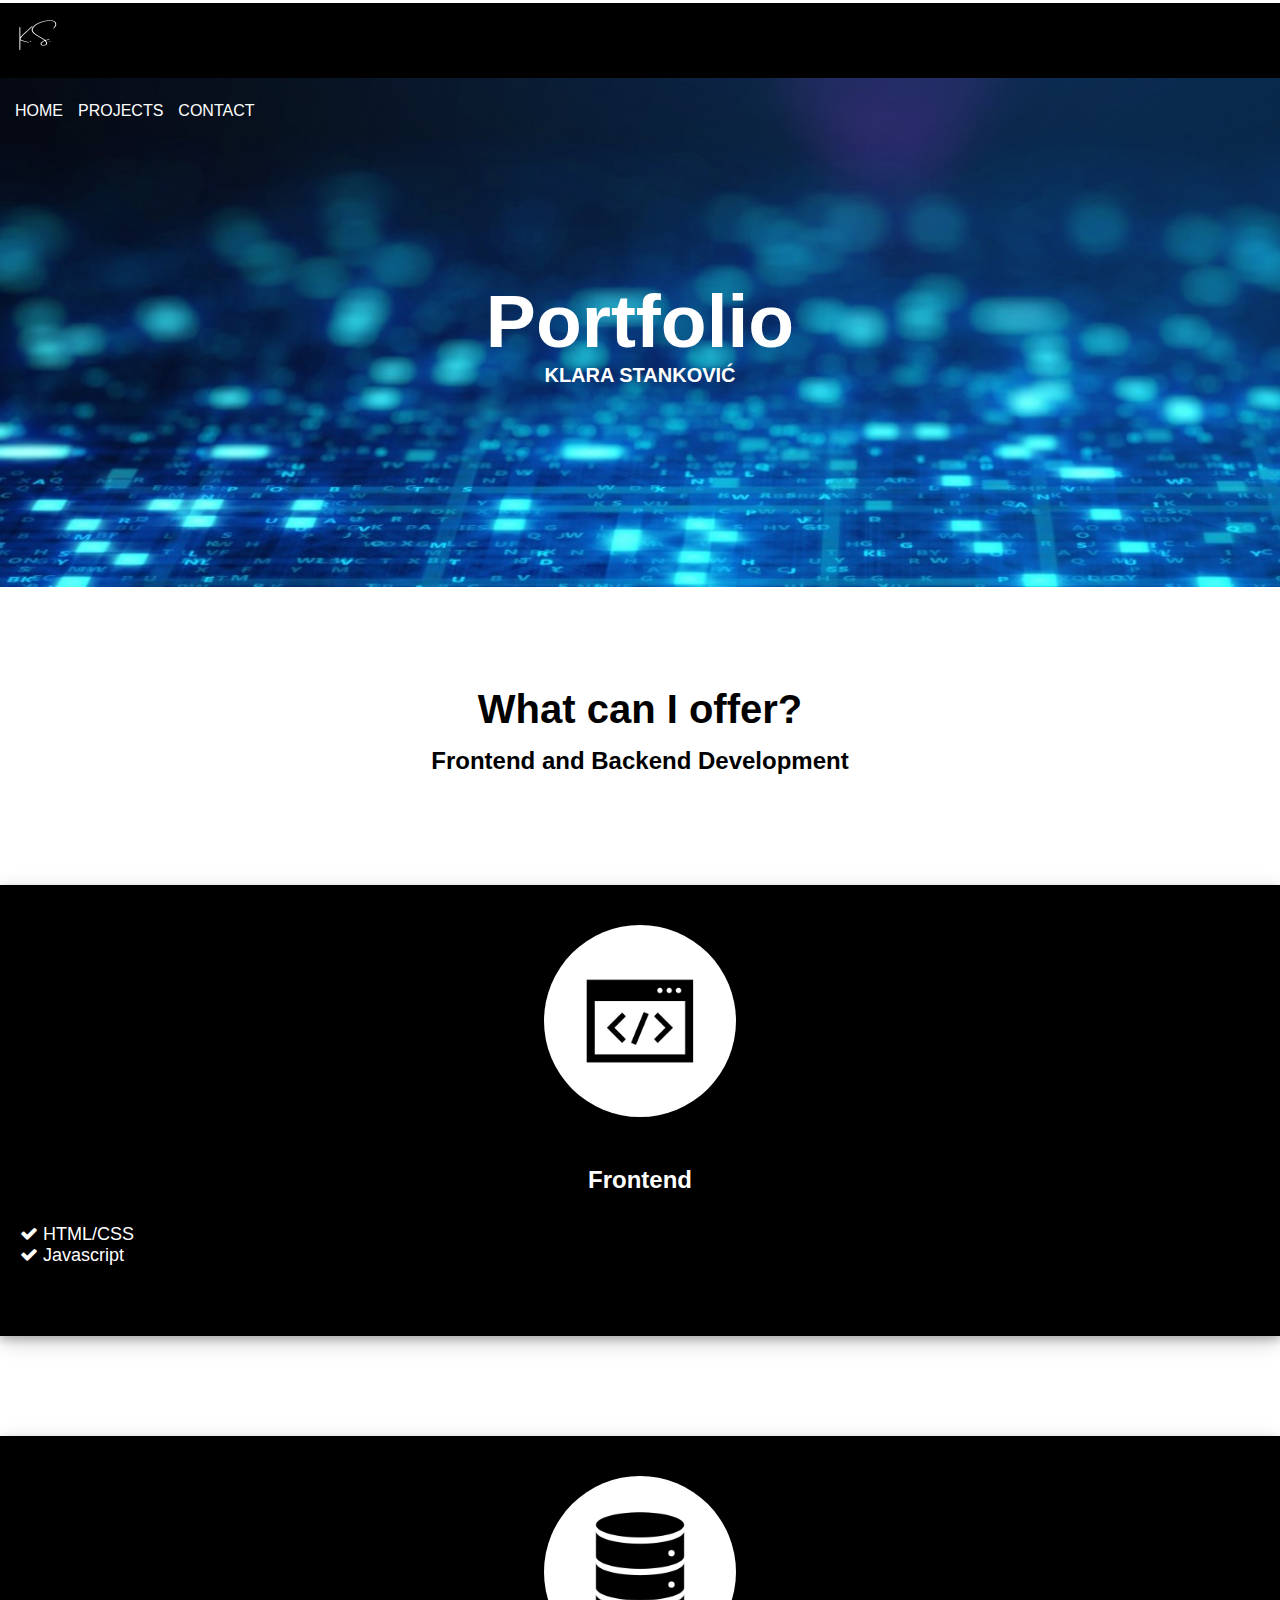
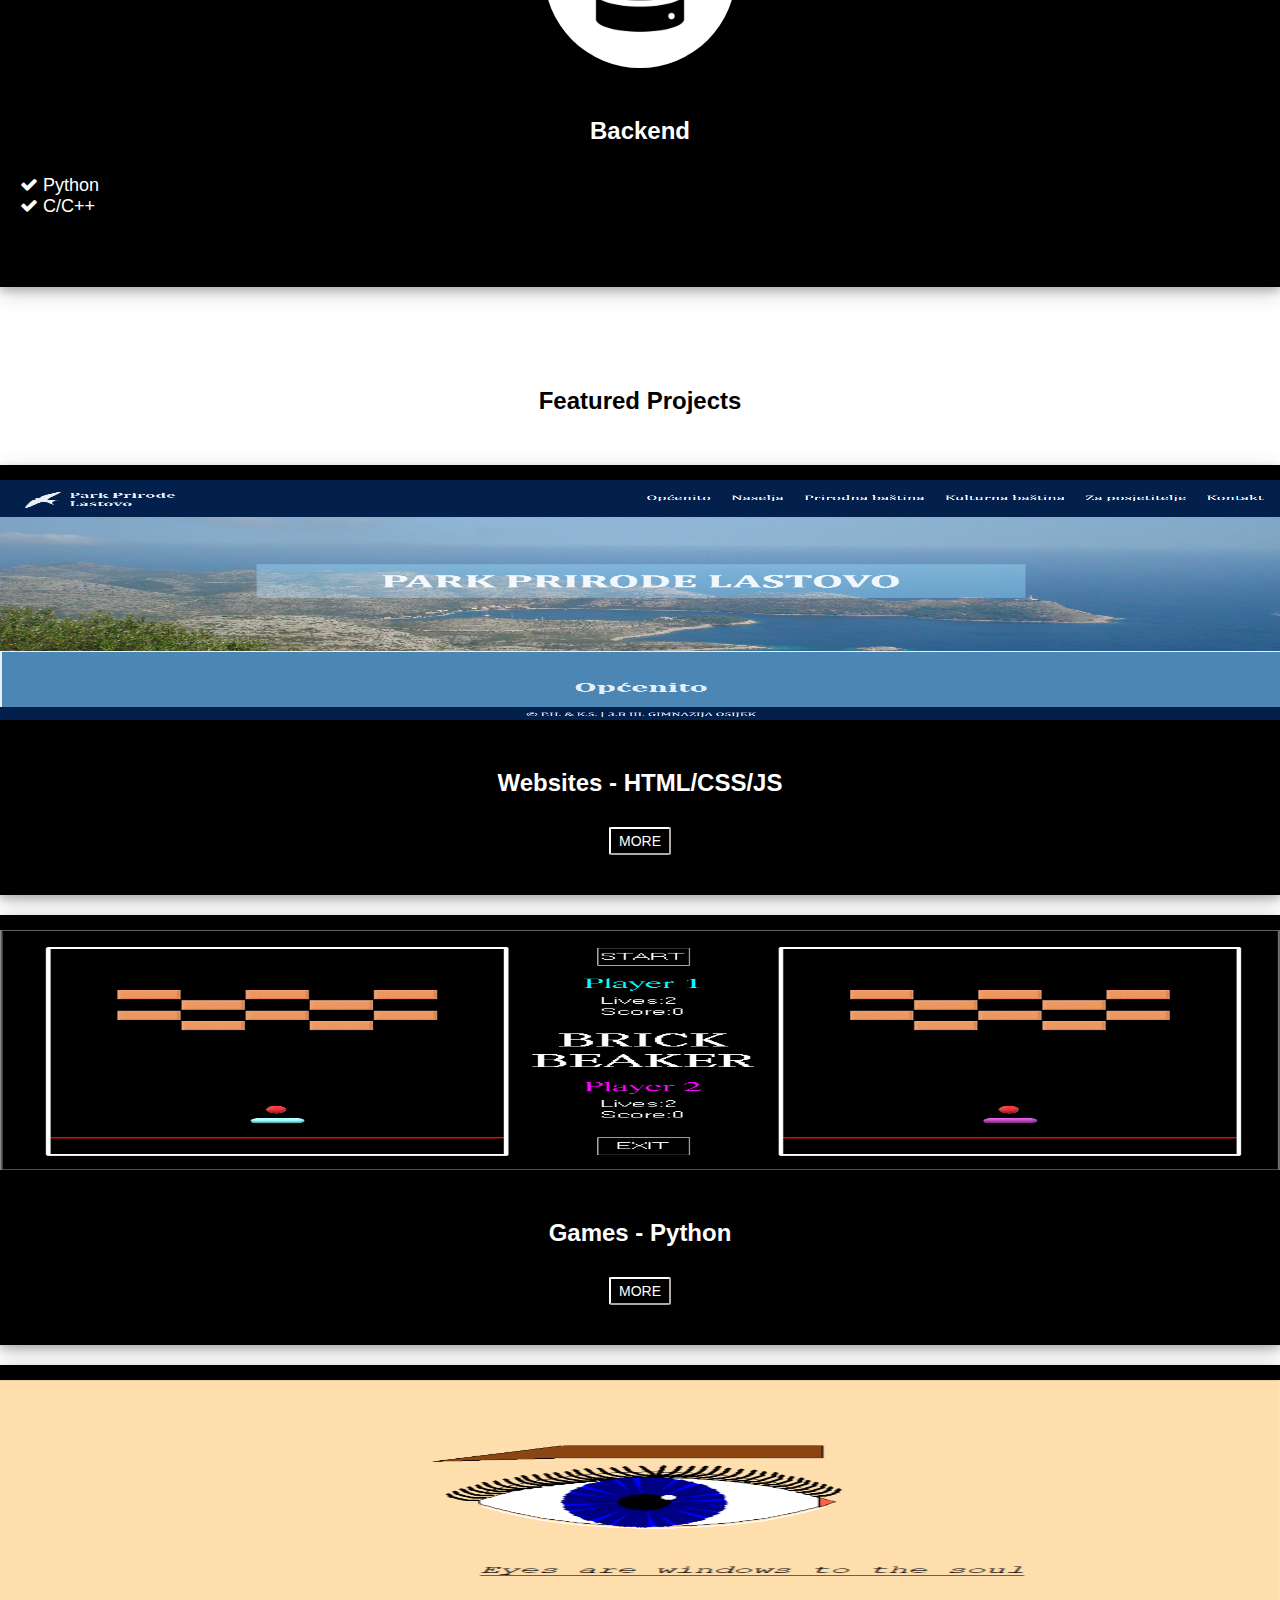
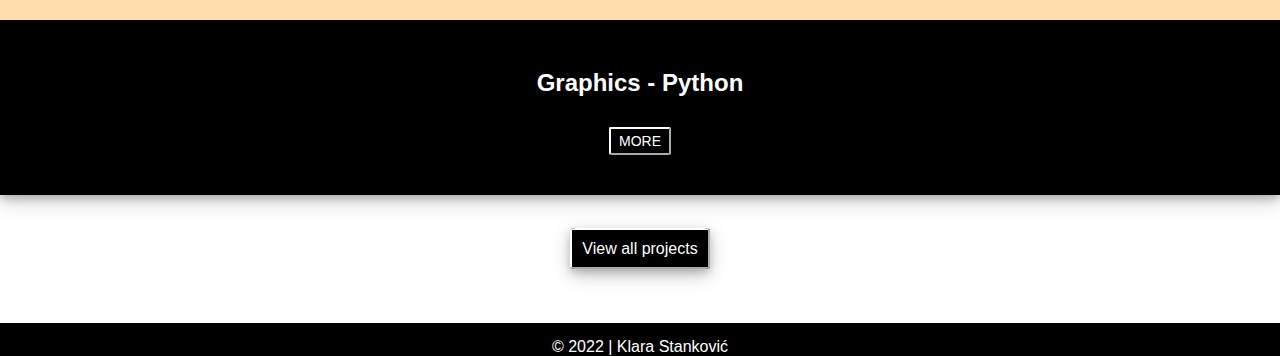
<file: index.html>
<!DOCTYPE html>
<html lang="en">

<head>
    <meta charset="UTF-8">
    <meta http-equiv="X-UA-Compatible" content="IE=edge">
    <meta name="viewport" content="width=device-width, initial-scale=1.0">
    <link href="https://cdn.jsdelivr.net/npm/bootstrap@5.2.0-beta1/dist/css/bootstrap.min.css" rel="stylesheet"
        integrity="sha384-0evHe/X+R7YkIZDRvuzKMRqM+OrBnVFBL6DOitfPri4tjfHxaWutUpFmBp4vmVor" crossorigin="anonymous">
    <link rel="stylesheet" href="https://cdnjs.cloudflare.com/ajax/libs/font-awesome/4.7.0/css/font-awesome.min.css">
    <link rel="stylesheet" href="css/style.css">
    <link rel="shortcut icon" type="image/png" href="images/logo.png">
    <title>Home | Klara Stanković</title>
</head>

<body>

    <header>
        <div class="main-nav">
            <div class="container">
                <div class="row">
                    <a href="#" class="toggle-button">
                        <span class="bar1"></span>
                        <span class="bar2"></span>
                        <span class="bar3"></span>
                    </a>
                </div>
                <div class="row">
                    <div class="col-md-9">
                        <a href="index.html"><img src="images/logo.png" alt="K.S."></a>
                    </div>

                    <div class="col-md-3">
                        <ul class="main-menu">
                            <li><a href="index.html">Home</a></li>
                            <li><a href="projects.html">Projects</a></li>
                            <li><a href="contact.html">Contact</a></li>
                        </ul>
                    </div>
                </div>
            </div>
        </div>
    </header>

    <div class="hero-section">
        <div class="container">
            <div class="row">
                <h1>Portfolio</h1>
                <h2>Klara Stanković</h2>
            </div>
        </div>
    </div>

    <div class="servises-section">
        <h2>What can I offer?</h2>
        <h3>Frontend and Backend Development</h3>
        <div class="container">
            <div class="row">
                <div class="col-md-6">
                    <div class="container">
                        <div class="row">
                            <div class="col-md-12 image"><img class="frontend-image" src="images/frontend.png"
                                    alt="frontend">
                            </div>
                        </div>
                        <div class="row">
                            <div class="col-md-12">
                                <h3>Frontend</h3>
                            </div>
                        </div>
                        <div class="row">
                            <div class="col-md-12">
                                <ul>
                                    <li><i class="fa fa-check"></i> HTML/CSS</li>
                                    <li><i class="fa fa-check"></i> Javascript</li>
                                </ul>
                            </div>
                        </div>
                    </div>
                </div>
                <div class="col-md-6">
                    <div class="container">
                        <div class="row">
                            <div class="col-md-12 image"><img class="backend-image" src="images/backend.png"
                                    alt="backend">
                            </div>
                        </div>
                        <div class="row">
                            <div class="col-md-12">
                                <h3>Backend</h3>
                            </div>
                        </div>
                        <div class="row">
                            <div class="col-md-12">
                                <ul>
                                    <li><i class="fa fa-check"></i> Python</li>
                                    <li><i class="fa fa-check"></i> C/C++</li>
                                </ul>
                            </div>
                        </div>
                    </div>
                </div>
            </div>
        </div>
    </div>

    <div class="featured-projects">
        <h2>Featured Projects</h2>
        <div class="container">
            <div class="row">
                <div class="col-md-4">
                    <div class="project">
                        <div class="container">
                            <div class="row">
                                <div class="col-md-12"><img class="image" src="images/lastovo.png" alt="PP Lastovo">
                                </div>
                            </div>
                            <div class="row">
                                <div class="col-md-12">
                                    <h3>Websites - HTML/CSS/JS</h3>
                                </div>
                            </div>
                            <div class="row">
                                <div class="col-md-12">
                                    <div class="more">
                                        <a href="projects.html#websites">More</a>
                                    </div>
                                </div>
                            </div>
                        </div>
                    </div>
                </div>
                <div class="col-md-4">
                    <div class="project">
                        <div class="container">
                            <div class="row">
                                <div class="col-md-12"><img class="image" src="images/brickbreaker.png"
                                        alt="Brick Breaker">
                                </div>
                            </div>
                            <div class="row">
                                <div class="col-md-12">
                                    <h3>Games - Python</h3>
                                </div>
                            </div>
                            <div class="row">
                                <div class="col-md-12">
                                    <div class="more">
                                        <a href="projects.html#games">More</a>
                                    </div>
                                </div>
                            </div>
                        </div>
                    </div>
                </div>
                <div class="col-md-4">
                    <div class="project">
                        <div class="container">
                            <div class="row">
                                <div class="col-md-12"><img class="image" src="images/eye.png" alt="Eye">
                                </div>
                            </div>
                            <div class="row">
                                <div class="col-md-12">
                                    <h3>Graphics - Python</h3>
                                </div>
                            </div>
                            <div class="row">
                                <div class="col-md-12">
                                    <div class="more">
                                        <a href="projects.html#graphics">More</a>
                                    </div>
                                </div>
                            </div>
                        </div>
                    </div>
                </div>
            </div>
            <div class="button">
                <a href="projects.html">View all projects</a>
            </div>
        </div>
    </div>

    <footer>
        <div class="container">
            <div class="row">
                <div class="col-md-12">
                    <p>&copy 2022 | Klara Stanković </p>
                </div>
            </div>
        </div>
    </footer>

    <div>
        <button class="scroll-button"><i class="fa fa-angle-up" style="color:#fff;font-size: 25px;"></i></button>
    </div>

    <script src="https://cdn.jsdelivr.net/npm/bootstrap@5.2.0-beta1/dist/js/bootstrap.bundle.min.js"
        integrity="sha384-pprn3073KE6tl6bjs2QrFaJGz5/SUsLqktiwsUTF55Jfv3qYSDhgCecCxMW52nD2"
        crossorigin="anonymous"></script>
    <script src="script.js"></script>

</body>

</html>
</file>
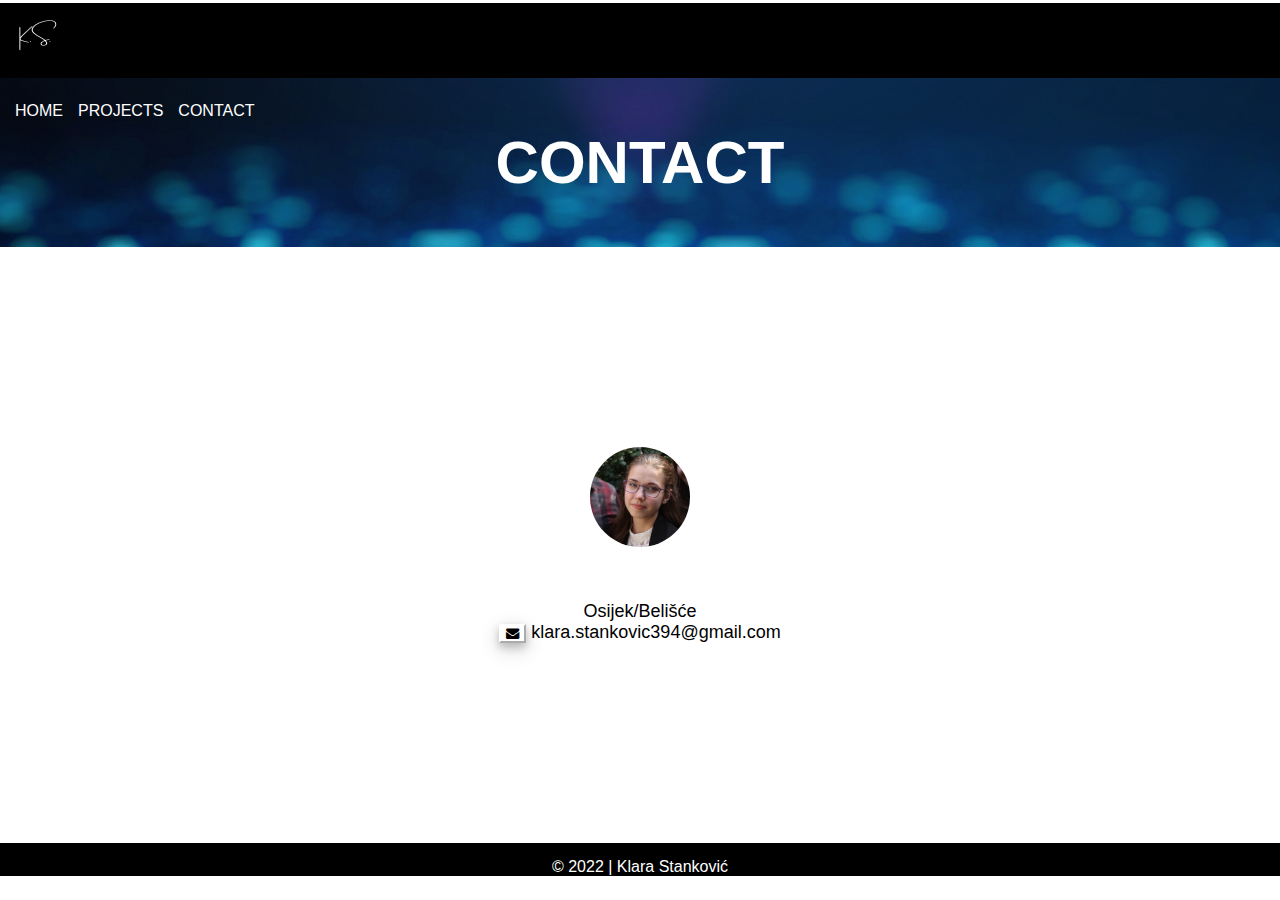
<file: contact.html>
<!DOCTYPE html>
<html lang="en">

<head>
    <meta charset="UTF-8">
    <meta http-equiv="X-UA-Compatible" content="IE=edge">
    <meta name="viewport" content="width=device-width, initial-scale=1.0">
    <link href="https://cdn.jsdelivr.net/npm/bootstrap@5.2.0-beta1/dist/css/bootstrap.min.css" rel="stylesheet"
        integrity="sha384-0evHe/X+R7YkIZDRvuzKMRqM+OrBnVFBL6DOitfPri4tjfHxaWutUpFmBp4vmVor" crossorigin="anonymous">
    <link rel="stylesheet" href="https://cdnjs.cloudflare.com/ajax/libs/font-awesome/4.7.0/css/font-awesome.min.css">
    <link rel="stylesheet" href="css/style.css">
    <link rel="shortcut icon" type="image/png" href="images/logo.png">
    <title>Contact | Klara Stanković</title>
</head>

<body>

    <header>
        <div class="main-nav">
            <div class="container">
                <div class="row">
                    <a href="#" class="toggle-button">
                        <span class="bar1"></span>
                        <span class="bar2"></span>
                        <span class="bar3"></span>
                    </a>
                </div>
                <div class="row">
                    <div class="col-md-9">
                        <a href="index.html"><img src="images/logo.png" alt="K.S."></a>
                    </div>

                    <div class="col-md-3">
                        <ul class="main-menu">
                            <li><a href="index.html">Home</a></li>
                            <li><a href="projects.html">Projects</a></li>
                            <li><a href="contact.html">Contact</a></li>
                        </ul>
                    </div>
                </div>
            </div>
        </div>
    </header>

    <div class="hero-section3">
        <div class="container">
            <div class="row">
                <h2>Contact</h2>
            </div>
        </div>
    </div>

    <div class="contact-section">
        <div class="container">
            <div class="row">
                <div class="col-md-12 image">
                    <img src="images/profil.jpg" alt="Profil photo">
                </div>
            </div>
            <div class="row">
                <div class="col-md-12">
                    <p>Osijek/Belišće</p>
                    <p><button class="mail" onclick="document.location='mailto:klara.stankovic394@gmail.com'"><i
                                class="fa">&#xf0e0;</i></button> klara.stankovic394@gmail.com
                    </p>
                </div>
            </div>
        </div>
    </div>

    <footer>
        <div class="container">
            <div class="row">
                <div class="col-md-12">
                    <p>&copy 2022 | Klara Stanković</p>
                </div>
            </div>
        </div>
    </footer>

    <div>
        <button class="scroll-button"><i class="fa fa-angle-up" style="color:#fff;font-size: 25px;"></i></button>
    </div>

    <script src="https://cdn.jsdelivr.net/npm/bootstrap@5.2.0-beta1/dist/js/bootstrap.bundle.min.js"
        integrity="sha384-pprn3073KE6tl6bjs2QrFaJGz5/SUsLqktiwsUTF55Jfv3qYSDhgCecCxMW52nD2"
        crossorigin="anonymous"></script>
    <script src="script.js"></script>

</body>

</html>
</file>
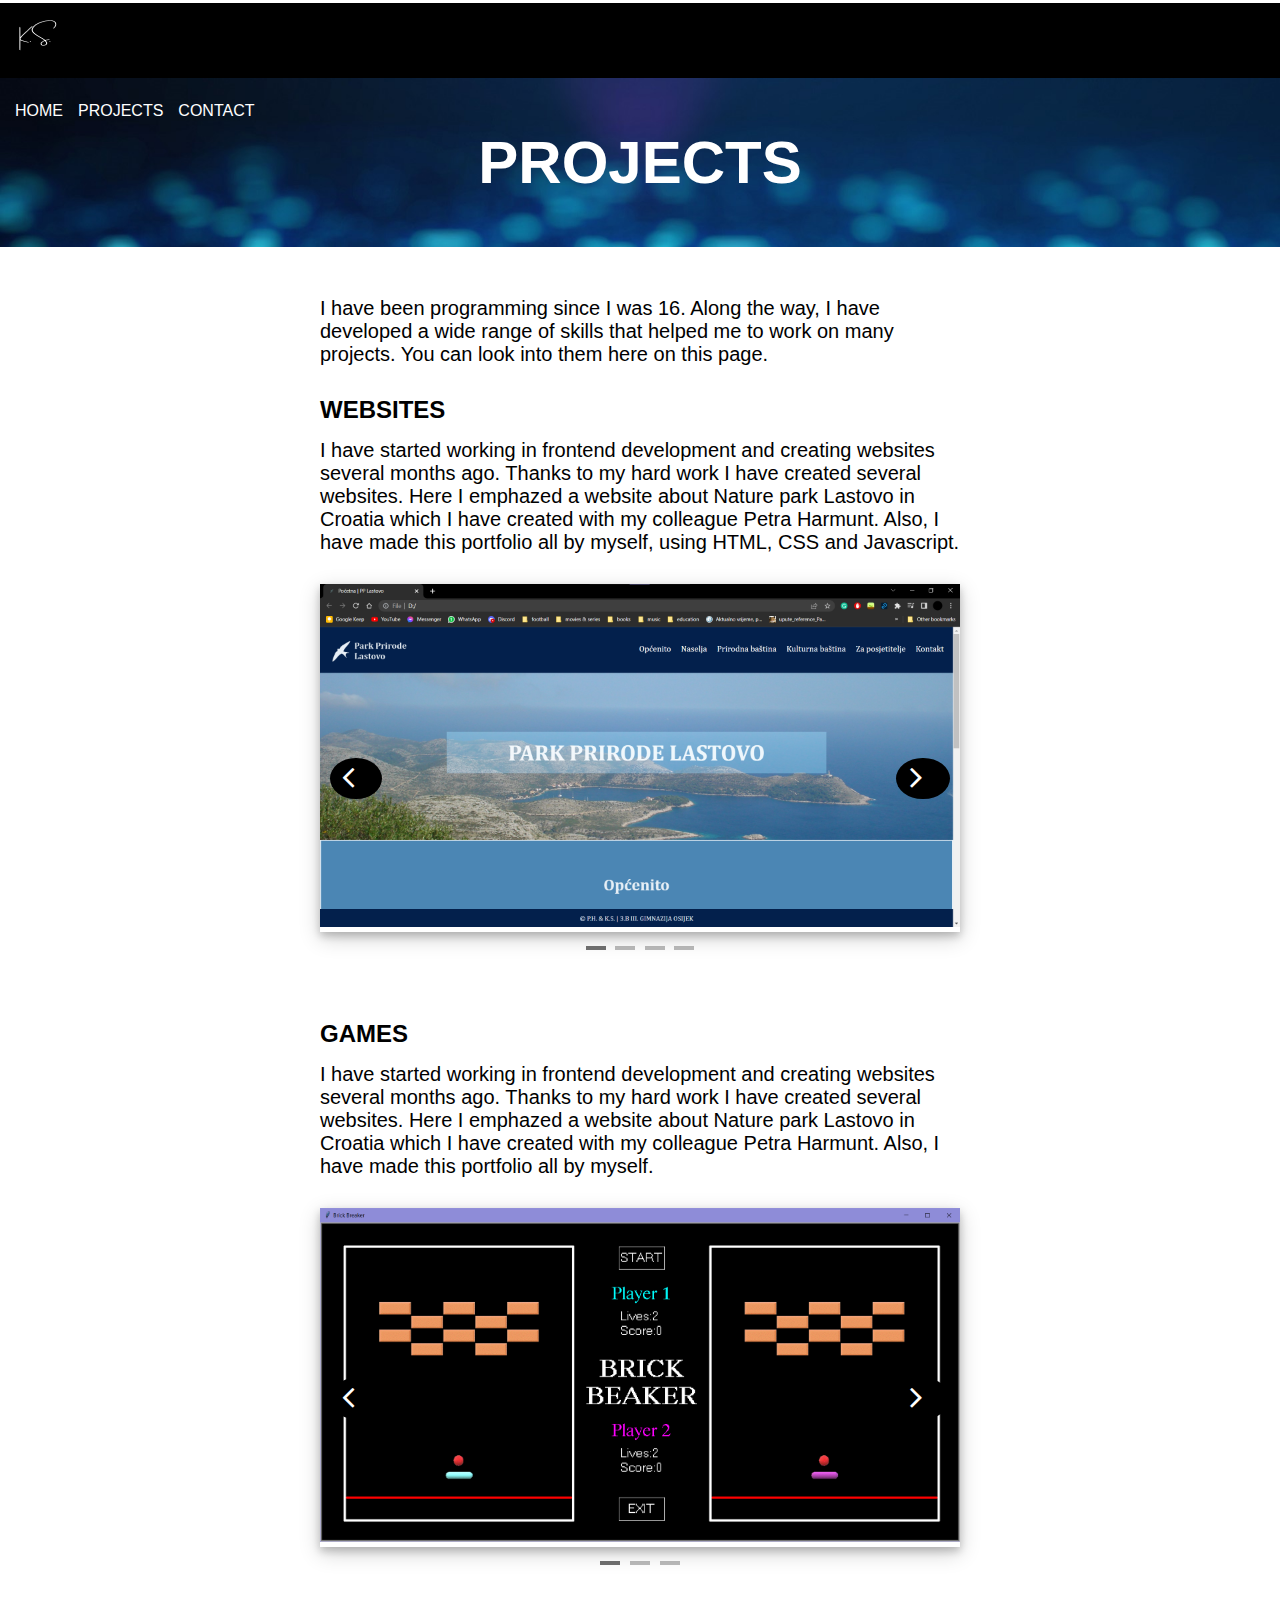
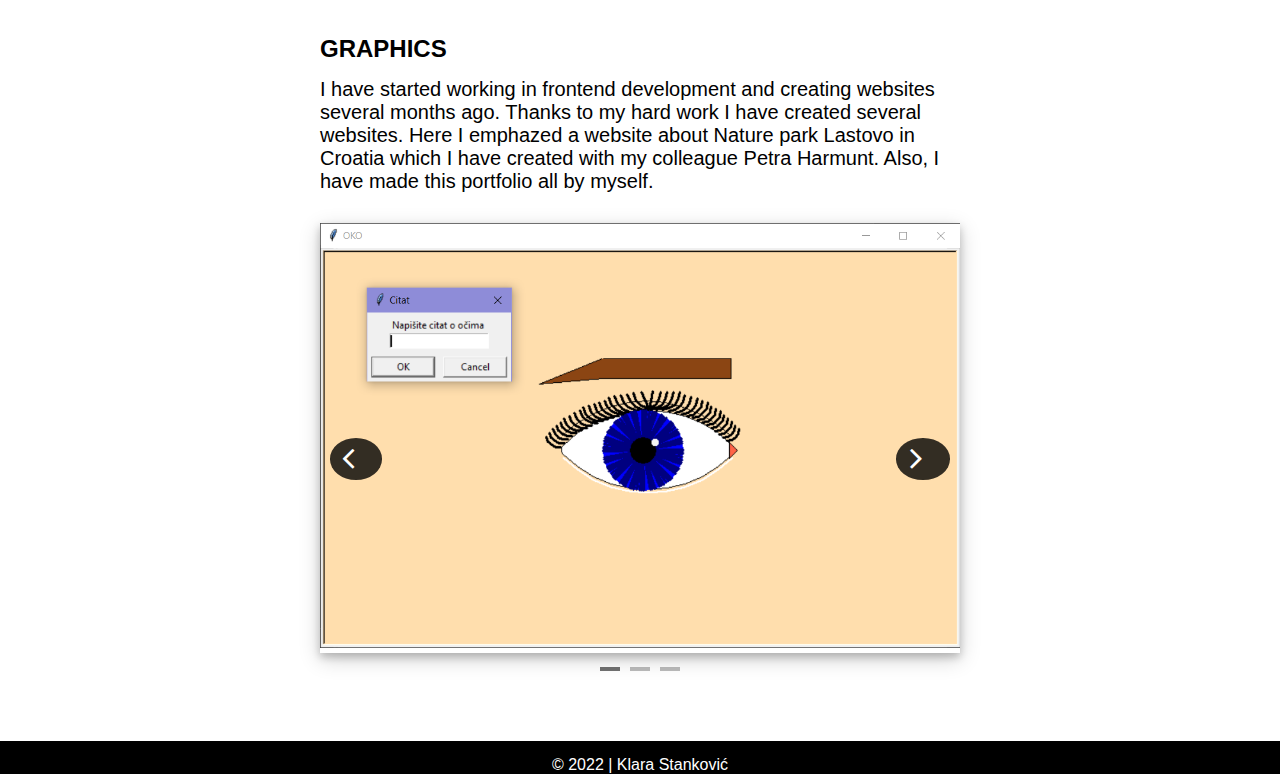
<file: projects.html>
<!DOCTYPE html>
<html lang="en">

<head>
    <meta charset="UTF-8">
    <meta http-equiv="X-UA-Compatible" content="IE=edge">
    <meta name="viewport" content="width=device-width, initial-scale=1.0">
    <link href="https://cdn.jsdelivr.net/npm/bootstrap@5.2.0-beta1/dist/css/bootstrap.min.css" rel="stylesheet"
        integrity="sha384-0evHe/X+R7YkIZDRvuzKMRqM+OrBnVFBL6DOitfPri4tjfHxaWutUpFmBp4vmVor" crossorigin="anonymous">
    <link rel="stylesheet" href="https://cdnjs.cloudflare.com/ajax/libs/font-awesome/4.7.0/css/font-awesome.min.css">
    <link rel="stylesheet" href="css/style.css">
    <link rel="shortcut icon" type="image/png" href="images/logo.png">
    <title>Projects | Klara Stanković</title>
</head>

<body>

    <header>
        <div class="main-nav">
            <div class="container">
                <div class="row">
                    <a href="#" class="toggle-button">
                        <span class="bar1"></span>
                        <span class="bar2"></span>
                        <span class="bar3"></span>
                    </a>
                </div>
                <div class="row">
                    <div class="col-md-9">
                        <a href="index.html"><img src="images/logo.png" alt="K.S."></a>
                    </div>

                    <div class="col-md-3">
                        <ul class="main-menu">
                            <li><a href="index.html">Home</a></li>
                            <li><a href="projects.html">Projects</a></li>
                            <li><a href="contact.html">Contact</a></li>
                        </ul>
                    </div>
                </div>
            </div>
        </div>
    </header>

    <div class="hero-section2">
        <div class="container">
            <div class="row">
                <h2>Projects</h2>
            </div>
        </div>
    </div>

    <div class="about-section">
        <div class="container">
            <div class="row">
                <div class="col-md-12">
                    <p>I have been programming since I was 16. Along the way, I have developed a wide range of skills
                        that helped me to work on many projects. You can look into them here on this page.
                    </p>

                    <h3 id="websites">Websites</h3>
                    <p>I have started working in frontend development and creating websites several months ago. Thanks
                        to my hard work I have created several websites. Here I emphazed a website about Nature park
                        Lastovo in Croatia which I have created with my colleague Petra Harmunt. Also, I have made this
                        portfolio all by myself, using HTML, CSS and Javascript.</p>
                    <div class="slidesshow-container">
                        <div class="slide">
                            <img src="images/index.png" style="width:100%">
                        </div>
                        <div class="slide">
                            <img src="images/opcenito.png" style="width:100%">
                        </div>
                        <div class="slide">
                            <img src="images/naselja.png" style="width:100%">
                        </div>
                        <div class="slide">
                            <img src="images/posejtitelji.png" style="width:100%">
                        </div>
                        <a class="prev" onclick="plusSlides(-1)"><i class="fa fa-angle-left"
                                style="font-size:35px"></i></a>
                        <a class="next" onclick="plusSlides(1)"><i class="fa fa-angle-right"
                                style="font-size:35px"></i></a>
                    </div>
                    <div class="dots">
                        <span class="dot" onclick="currentSlide(1)"></span>
                        <span class="dot" onclick="currentSlide(2)"></span>
                        <span class="dot" onclick="currentSlide(3)"></span>
                        <span class="dot" onclick="currentSlide(4)"></span>
                    </div>

                    <h3 id="games">Games</h3>
                    <p>I have started working in frontend development and creating websites several months ago. Thanks
                        to my hard work I have created several websites. Here I emphazed a website about Nature park
                        Lastovo in Croatia which I have created with my colleague Petra Harmunt. Also, I have made this
                        portfolio all by myself.</p>
                    <div class="slidesshow-container">
                        <div class="slide2">
                            <img src="images/brickbreaker1.png" style="width:100%">
                        </div>
                        <div class="slide2">
                            <img src="images/brickbreaker2.png" style="width:100%">
                        </div>
                        <div class="slide2">
                            <img src="images/brickbreaker3.png" style="width:100%">
                        </div>
                        <a class="prev2" onclick="plusSlides2(-1)"><i class="fa fa-angle-left"
                                style="font-size:35px"></i></a>
                        <a class="next2" onclick="plusSlides2(1)"><i class="fa fa-angle-right"
                                style="font-size:35px"></i></a>
                    </div>
                    <div class="dots2">
                        <span class="dot2" onclick="currentSlide2(1)"></span>
                        <span class="dot2" onclick="currentSlide2(2)"></span>
                        <span class="dot2" onclick="currentSlide2(3)"></span>
                    </div>

                    <h3 id="graphics">Graphics</h3>
                    <p>I have started working in frontend development and creating websites several months ago. Thanks
                        to my hard work I have created several websites. Here I emphazed a website about Nature park
                        Lastovo in Croatia which I have created with my colleague Petra Harmunt. Also, I have made this
                        portfolio all by myself.</p>
                    <div class="slidesshow-container">
                        <div class="slide3">
                            <img src="images/eye1.png" style="width:100%">
                        </div>
                        <div class="slide3">
                            <img src="images/eye2.png" style="width:100%">
                        </div>
                        <div class="slide3">
                            <img src="images/android_logo.png" style="width:100%">
                        </div>
                        <a class="prev3" onclick="plusSlides3(-1)"><i class="fa fa-angle-left"
                                style="font-size:35px"></i></a>
                        <a class="next3" onclick="plusSlides3(1)"><i class="fa fa-angle-right"
                                style="font-size:35px"></i></a>
                    </div>
                    <div class="dots3">
                        <span class="dot3" onclick="currentSlide3(1)"></span>
                        <span class="dot3" onclick="currentSlide3(2)"></span>
                        <span class="dot3" onclick="currentSlide3(3)"></span>
                    </div>
                </div>
            </div>
        </div>
    </div>

    <footer>
        <div class="container">
            <div class="row">
                <div class="col-md-12">
                    <p>&copy 2022 | Klara Stanković</p>
                </div>
            </div>
        </div>
    </footer>

    <div>
        <button class="scroll-button"><i class="fa fa-angle-up" style="color:#fff;font-size: 25px;"></i></button>
    </div>

    <script src="https://cdn.jsdelivr.net/npm/bootstrap@5.2.0-beta1/dist/js/bootstrap.bundle.min.js"
        integrity="sha384-pprn3073KE6tl6bjs2QrFaJGz5/SUsLqktiwsUTF55Jfv3qYSDhgCecCxMW52nD2"
        crossorigin="anonymous"></script>
    <script src="script.js"></script>

</body>

</html>
</file>
<file: css/style.css>
* {
    margin: 0;
    padding: 0;
    font-family: 'Franklin Gothic Medium', 'Arial Narrow', Arial, sans-serif;
}

.main-nav {
    background-color: #000;
    height: 75px;
    color: #fff;
    width: 100%;
    top: 0;
}

.main-nav .main-menu {
    list-style: none;
    margin-top: 25px;
    display: flex;
}

.main-nav .main-menu li {
    margin-left: 15px;
    font-size: 16px;
}

.main-nav .main-menu li a {
    color: #fff;
    text-transform: uppercase;
    text-decoration: none;
    display: inline-block;
}

.main-nav .col-md-9 {
    margin-top: 2.5px;
}

.toggle-button {
    position: absolute;
    margin-top: 25px;
    right: 8vh;
    flex-direction: column;
    justify-content: space-between;
    width: 30px;
    height: 20px;
    cursor: pointer;
    display: none;
    transition: all 0.3s ease;
}

.toggle-button .bar1,
.bar2,
.bar3 {
    height: 3px;
    width: 25px;
    background-color: #fff;
    border-radius: 10px;
    -webkit-transition: all 0.3s ease-in-out;
    transition: all 0.3s ease-in-out;
}

@media screen and (max-width:1024px) {
    body {
        overflow-x: hidden;
    }

    .main-menu {
        position: absolute;
        top: 8vh;
        background-color: #000;
        width: 100%;
        left: 0;
        flex-direction: column;
        padding-top: 10px;
        padding-bottom: 15px;
        transform: translateX(100%);

    }

    .main-menu li {
        padding-bottom: 5px;
        text-align: center;
    }

    .toggle-button {
        display: flex;
    }
}

.nav-active {
    transform: translateX(0%);
    transition: transform 0.5s ease;
}

@keyframes mainmenufade {
    from {
        opacity: 0;
        transform: translateX(50px);
    }

    to {
        opacity: 1;
        transform: translateX(0px);
    }
}

.toggle .bar1 {
    transform: rotate(-45deg) translate(-6px, 5px);
}

.toggle .bar2 {
    opacity: 0;
}

.toggle .bar3 {
    transform: rotate(45deg) translate(-6px, -6px);
}

/*main*/

.hero-section h1 {
    text-align: center;
    color: #fff;
}

.hero-section h2 {
    text-align: center;
    color: #fff;
}

.hero-section h1 {
    font-size: 75px;
    font-weight: bold;
}

.hero-section h2 {
    font-size: 20px;
    text-transform: uppercase;
}

.hero-section {
    background-image: url('../images/hero.jpg');
    padding-top: 200px;
    padding-bottom: 200px;
    background-size: cover;
}

/*hero-section index.html*/

.servises-section h2 {
    text-align: center;
    font-weight: bold;
    font-size: 40px;
    padding-top: 100px;
}

.servises-section h3 {
    text-align: center;
    font-size: 24px;
    padding-top: 15px;
    padding-bottom: 10px
}

.servises-section .col-md-6 {
    text-align: center;
    padding-top: 100px;
}

.servises-section .frontend-image {
    border-radius: 50%;
    width: 15%;
}

.servises-section .backend-image {
    border-radius: 50%;
    width: 15%;
}

.servises-section .col-md-6 .container {

    color: #fff;
    box-shadow: 0 4px 8px 0 rgba(0, 0, 0, 0.2), 0 6px 20px 0 rgba(0, 0, 0, 0.19);
    text-align: center;
}

.servises-section .col-md-12 {
    background-color: #000;
    text-align: center;
    padding-top: 10px;
    padding-bottom: 10px;
}

.servises-section .image {
    padding-top: 40px;
    padding-bottom: 20px;
}

.servises-section .col-md-12 ul {
    padding-bottom: 60px;
    list-style: none;
    text-align: left;
    font-size: 18px;
    margin: 0 20px;
}

/*services-section index.html*/

.featured-projects h2 {
    font-weight: bold;
    text-align: center;
    padding-top: 100px;
    padding-bottom: 50px;
}

.featured-projects .project {
    text-align: center;
    color: #fff;
    padding-bottom: 20px;
}

.featured-projects .project .col-md-12 {
    background-color: #000;
    box-shadow: 0 4px 8px 0 rgba(0, 0, 0, 0.2), 0 6px 20px 0 rgba(0, 0, 0, 0.19);
    padding-top: 15px;
}

.featured-projects .project .image {
    height: 15rem;
    width: 100%;
}

.featured-projects .project h3 {
    font-size: 24px;
    padding-top: 30px;
    padding-bottom: 15px;
}

.featured-projects .project .more {
    padding-bottom: 40px;
}

.featured-projects .project .more a {
    display: inline-block;
    border: 2px outset #fff;
    border-radius: 5%;
    padding: 4px 8px;
    text-decoration: none;
    color: #fff;
    font-size: 14px;
    text-transform: uppercase;
}

.featured-projects .project .more a:hover {
    color: #000;
    background-color: white;
    transition: 0.3s;
}

.featured-projects .button {
    text-align: center;
    color: #fff;
    padding-top: 25px;
    padding-bottom: 65px;
}

.featured-projects .button a {
    background-color: #000;
    color: #fff;
    box-shadow: 0 4px 8px 0 rgba(0, 0, 0, 0.2), 0 6px 20px 0 rgba(0, 0, 0, 0.19);
    border: 2px outset #fff;
    border-radius: 5%;
    padding: 10px;
    text-decoration: none;
    font-size: 16px;
}

.featured-projects .button a:hover {
    background-color: #fff;
    color: #000;
    transition: 0.3s;
}

/*featured-projects index.html*/

.hero-section2 {
    background-image: url('../images/hero.jpg');
    background-size: cover;
    color: #fff;
    text-align: center;
    text-transform: uppercase;
    font-size: 40px;
    font-weight: bold;
    padding-top: 50px;
    padding-bottom: 50px;
}

/*hero-section projects.html*/

.about-section {
    margin-left: 25%;
    margin-right: 25%;
    text-align: left;
    font-size: 20px;
    padding-top: 50px;
}

.about-section p {
    padding-bottom: 30px;
}

.about-section h3 {
    padding-bottom: 15px;
    font-size: 24px;
    font-weight: bold;
    text-transform: uppercase;
}

.about-section .slidesshow-container {
    position: relative;
    margin: auto;
}

.about-section .slidesshow-container .slide,
.slide2,
.slide3 {
    display: none;
    box-shadow: 0 4px 8px 0 rgba(0, 0, 0, 0.2), 0 6px 20px 0 rgba(0, 0, 0, 0.19);
}

.about-section .slidesshow-container .prev,
.prev2,
.prev3 {
    cursor: pointer;
    position: absolute;
    top: 50%;
    height: 40px;
    width: 40px;
    margin-left: 10px;
    padding-top: 0.1rem;
    padding-left: 0.75rem;
    background: #000;
    color: #fff;
    font-weight: bold;
    transition: 0.6s ease;
    border-radius: 50%;
    user-select: none;
}

.about-section .slidesshow-container .next,
.next2,
.next3 {
    cursor: pointer;
    position: absolute;
    top: 50%;
    height: 40px;
    width: 40px;
    margin-right: 10px;
    padding-top: 0.1rem;
    padding-left: 0.85rem;
    background: #000;
    color: #fff;
    font-weight: bold;
    transition: 0.6s ease;
    border-radius: 50%;
    user-select: none;
    right: 0;
}

.about-section .slidesshow-container .prev:hover,
.next:hover,
.prev2:hover,
.next2:hover,
.prev3,
.next3 {
    background-color: rgba(0, 0, 0, 0.8);
    transition: 0.3s;
}

.about-section .dots,
.dots2,
.dots3 {
    text-align: center;
    padding-bottom: 65px;
}

.about-section .dot,
.dot2,
.dot3 {
    cursor: pointer;
    height: 4px;
    width: 20px;
    margin: 0 2px;
    background-color: #bbb;
    display: inline-block;
    transition: background-color 0.6s ease;
}

.about-section .dots .active,
.dot:hover {
    background-color: #717171;
}

.about-section .dots2 .active,
.dot2:hover {
    background-color: #717171;
}

.about-section .dots3 .active,
.dot3:hover {
    background-color: #717171;
}

/*about-section projects.html*/

.hero-section3 {
    background-image: url('../images/hero.jpg');
    background-size: cover;
    color: #fff;
    text-align: center;
    text-transform: uppercase;
    font-size: 40px;
    font-weight: bold;
    padding-top: 50px;
    padding-bottom: 50px;
}

/*hero-section contact.html*/

.contact-section {
    text-align: center;
    padding-top: 200px;
    padding-bottom: 200px;
}

.contact-section .col-md-12 {
    text-align: center;
}

.contact-section .image {
    padding-bottom: 50px;
}

.contact-section img {
    border-radius: 50%;
    width: 100px;
}

.contact-section .mail {
    padding: 0 5px;
    border: 2px outset #fff;
    background-color: #fff;
    box-shadow: 0 4px 8px 0 rgba(0, 0, 0, 0.2), 0 6px 20px 0 rgba(0, 0, 0, 0.19);
}

.contact-section .mail:hover {
    border: 2px outset #000;
    background-color: #000;
    transition: 0.3s;
}

.contact-section .fa:hover {
    color: #fff;
    transition: 0.3s;
}

.contact-section p {
    font-size: 18px;
}

/*contact-section contact.html*/

footer {
    background-color: #000;
    color: #fff;
    text-align: center;
    width: 100%;
    padding-top: 15px;
}

/*footer*/

.scroll-button {
    position: fixed;
    bottom: 20px;
    right: 20px;
    border-radius: 50%;
    width: 48px;
    height: 48px;
    box-shadow: 0 4px 8px 0 rgba(0, 0, 0, 0.2), 0 6px 20px 0 rgba(0, 0, 0, 0.19);
    background-color: #000;
    display: none;
}
</file>
